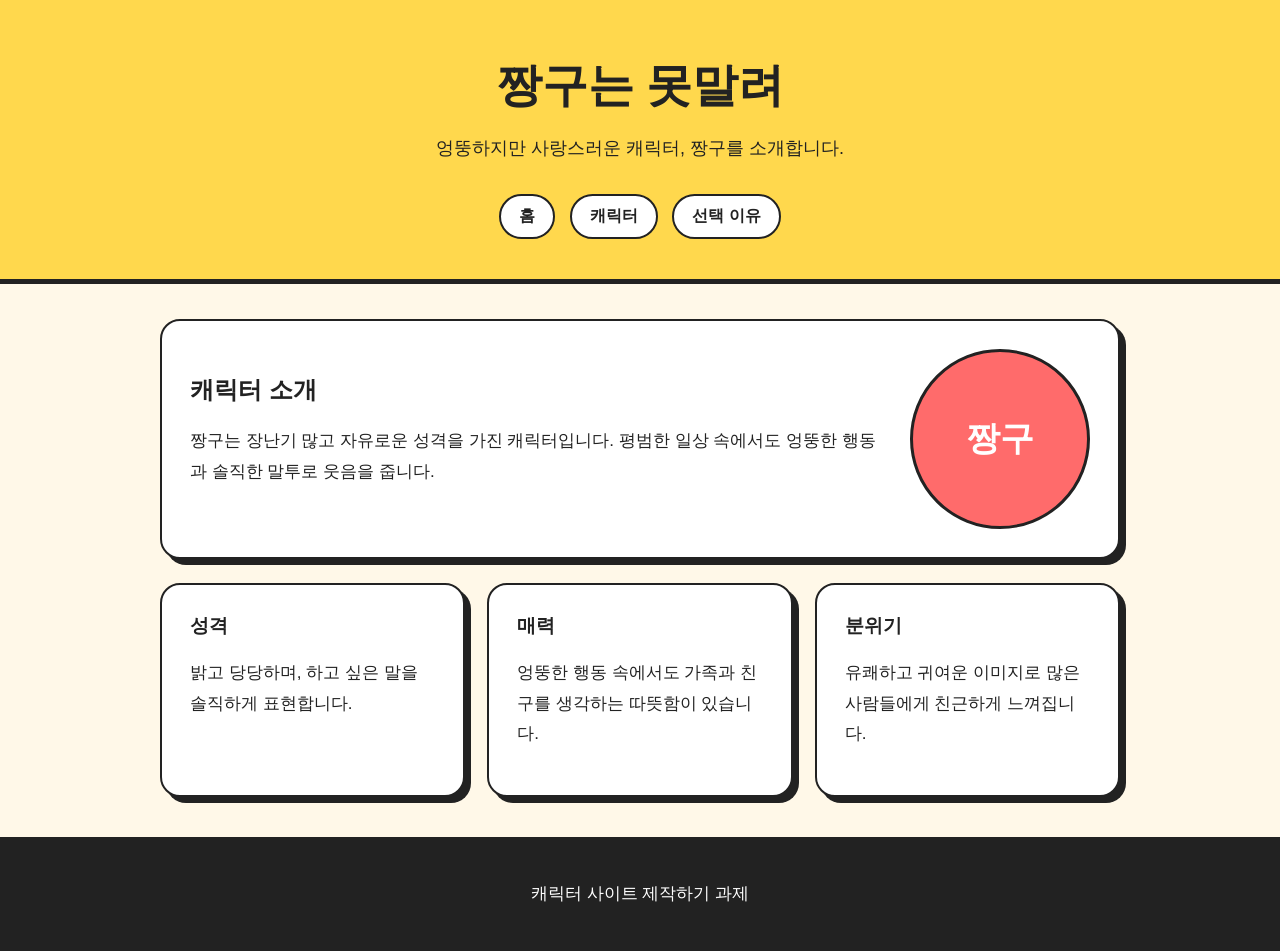
<file: index.html>
<!DOCTYPE html>
<html lang="ko">
<head>
  <meta charset="UTF-8">
  <meta name="viewport" content="width=device-width, initial-scale=1.0">
  <title>짱구 캐릭터 소개</title>
  <link rel="stylesheet" href="style.css">
</head>
<body>
  <header class="hero">
    <h1>짱구는 못말려</h1>
    <p>엉뚱하지만 사랑스러운 캐릭터, 짱구를 소개합니다.</p>
    <nav>
      <a href="index.html">홈</a>
      <a href="character.html">캐릭터</a>
      <a href="reason.html">선택 이유</a>
    </nav>
  </header>

  <main class="container">
    <section class="card intro">
      <div>
        <h2>캐릭터 소개</h2>
        <p>
          짱구는 장난기 많고 자유로운 성격을 가진 캐릭터입니다.
          평범한 일상 속에서도 엉뚱한 행동과 솔직한 말투로 웃음을 줍니다.
        </p>
      </div>
      <div class="circle">짱구</div>
    </section>

    <section class="grid">
      <article class="card">
        <h3>성격</h3>
        <p>밝고 당당하며, 하고 싶은 말을 솔직하게 표현합니다.</p>
      </article>
      <article class="card">
        <h3>매력</h3>
        <p>엉뚱한 행동 속에서도 가족과 친구를 생각하는 따뜻함이 있습니다.</p>
      </article>
      <article class="card">
        <h3>분위기</h3>
        <p>유쾌하고 귀여운 이미지로 많은 사람들에게 친근하게 느껴집니다.</p>
      </article>
    </section>
  </main>

  <footer>
    <p>캐릭터 사이트 제작하기 과제</p>
  </footer>
</body>
</html>
</file>
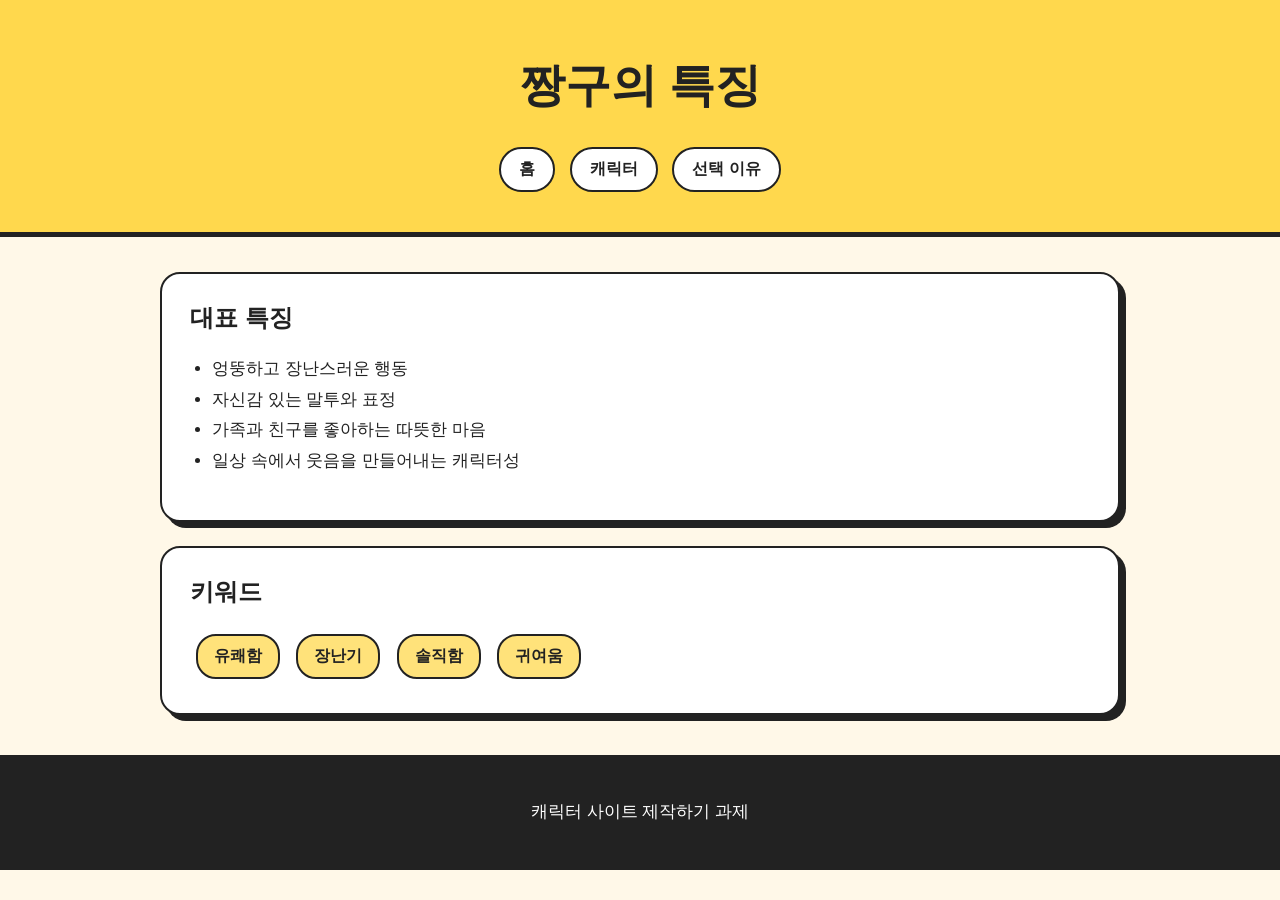
<file: character.html>
<!DOCTYPE html>
<html lang="ko">
<head>
  <meta charset="UTF-8">
  <meta name="viewport" content="width=device-width, initial-scale=1.0">
  <title>짱구 캐릭터 특징</title>
  <link rel="stylesheet" href="style.css">
</head>
<body>
  <header class="sub">
    <h1>짱구의 특징</h1>
    <nav>
      <a href="index.html">홈</a>
      <a href="character.html">캐릭터</a>
      <a href="reason.html">선택 이유</a>
    </nav>
  </header>

  <main class="container">
    <section class="card">
      <h2>대표 특징</h2>
      <ul class="list">
        <li>엉뚱하고 장난스러운 행동</li>
        <li>자신감 있는 말투와 표정</li>
        <li>가족과 친구를 좋아하는 따뜻한 마음</li>
        <li>일상 속에서 웃음을 만들어내는 캐릭터성</li>
      </ul>
    </section>

    <section class="card">
      <h2>키워드</h2>
      <div class="tags">
        <span>유쾌함</span>
        <span>장난기</span>
        <span>솔직함</span>
        <span>귀여움</span>
      </div>
    </section>
  </main>

  <footer>
    <p>캐릭터 사이트 제작하기 과제</p>
  </footer>
</body>
</html>
</file>
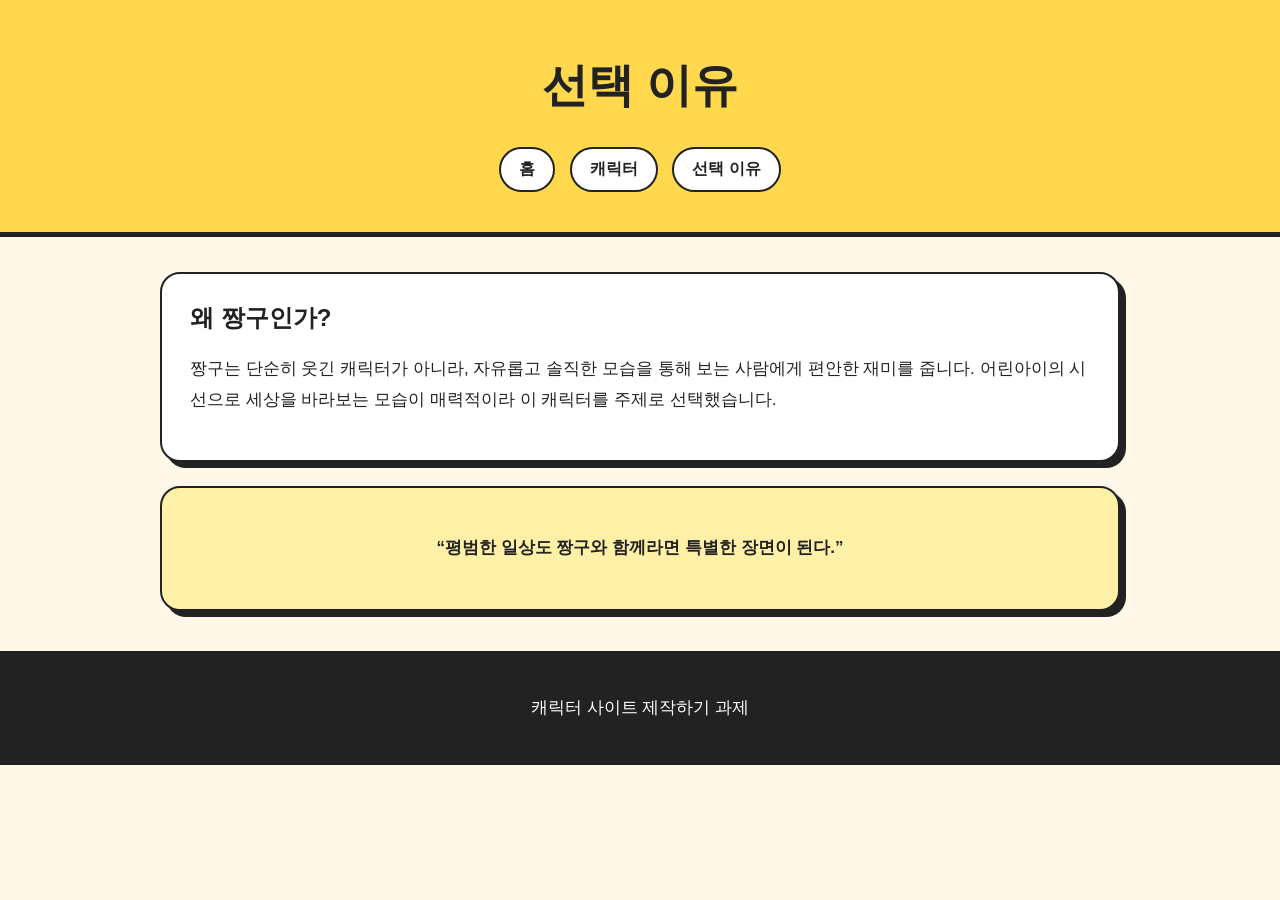
<file: reason.html>
<!DOCTYPE html>
<html lang="ko">
<head>
  <meta charset="UTF-8">
  <meta name="viewport" content="width=device-width, initial-scale=1.0">
  <title>짱구를 선택한 이유</title>
  <link rel="stylesheet" href="style.css">
</head>
<body>
  <header class="sub">
    <h1>선택 이유</h1>
    <nav>
      <a href="index.html">홈</a>
      <a href="character.html">캐릭터</a>
      <a href="reason.html">선택 이유</a>
    </nav>
  </header>

  <main class="container">
    <section class="card">
      <h2>왜 짱구인가?</h2>
      <p>
        짱구는 단순히 웃긴 캐릭터가 아니라, 자유롭고 솔직한 모습을 통해
        보는 사람에게 편안한 재미를 줍니다. 어린아이의 시선으로 세상을 바라보는
        모습이 매력적이라 이 캐릭터를 주제로 선택했습니다.
      </p>
    </section>

    <section class="card quote">
      <p>“평범한 일상도 짱구와 함께라면 특별한 장면이 된다.”</p>
    </section>
  </main>

  <footer>
    <p>캐릭터 사이트 제작하기 과제</p>
  </footer>
</body>
</html>
</file>
<file: style.css>
* {
  box-sizing: border-box;
}

body {
  margin: 0;
  font-family: 'Arial', 'Noto Sans KR', sans-serif;
  background: #fff8e8;
  color: #222;
}

header {
  text-align: center;
  padding: 55px 20px 35px;
  background: #ffd84d;
  border-bottom: 5px solid #222;
}

.hero h1,
.sub h1 {
  margin: 0;
  font-size: 46px;
}

header p {
  font-size: 18px;
  margin: 15px 0 25px;
}

nav {
  margin-top: 25px;
}

nav a {
  display: inline-block;
  text-decoration: none;
  color: #222;
  background: #fff;
  border: 2px solid #222;
  padding: 10px 18px;
  margin: 5px;
  border-radius: 30px;
  font-weight: bold;
}

nav a:hover {
  background: #222;
  color: #fff;
}

.container {
  max-width: 1000px;
  margin: 35px auto;
  padding: 0 20px;
}

.card {
  background: #fff;
  border: 2px solid #222;
  border-radius: 20px;
  padding: 28px;
  margin-bottom: 24px;
  box-shadow: 6px 6px 0 #222;
}

.intro {
  display: flex;
  align-items: center;
  justify-content: space-between;
  gap: 30px;
}

.circle {
  width: 180px;
  height: 180px;
  min-width: 180px;
  border-radius: 50%;
  background: #ff6b6b;
  border: 3px solid #222;
  display: flex;
  align-items: center;
  justify-content: center;
  font-size: 34px;
  font-weight: bold;
  color: white;
}

.grid {
  display: grid;
  grid-template-columns: repeat(3, 1fr);
  gap: 22px;
}

.grid .card {
  margin-bottom: 0;
}

h2, h3 {
  margin-top: 0;
}

p, li {
  line-height: 1.8;
  font-size: 17px;
}

.list {
  padding-left: 22px;
}

.tags span {
  display: inline-block;
  border: 2px solid #222;
  padding: 10px 16px;
  border-radius: 20px;
  margin: 6px;
  background: #ffe27a;
  font-weight: bold;
}

.quote {
  text-align: center;
  font-size: 22px;
  font-weight: bold;
  background: #fff0a8;
}

footer {
  text-align: center;
  padding: 25px;
  background: #222;
  color: #fff;
  margin-top: 40px;
}

@media (max-width: 700px) {
  .intro {
    flex-direction: column;
    text-align: center;
  }

  .grid {
    grid-template-columns: 1fr;
  }

  .hero h1,
  .sub h1 {
    font-size: 34px;
  }
}
</file>
